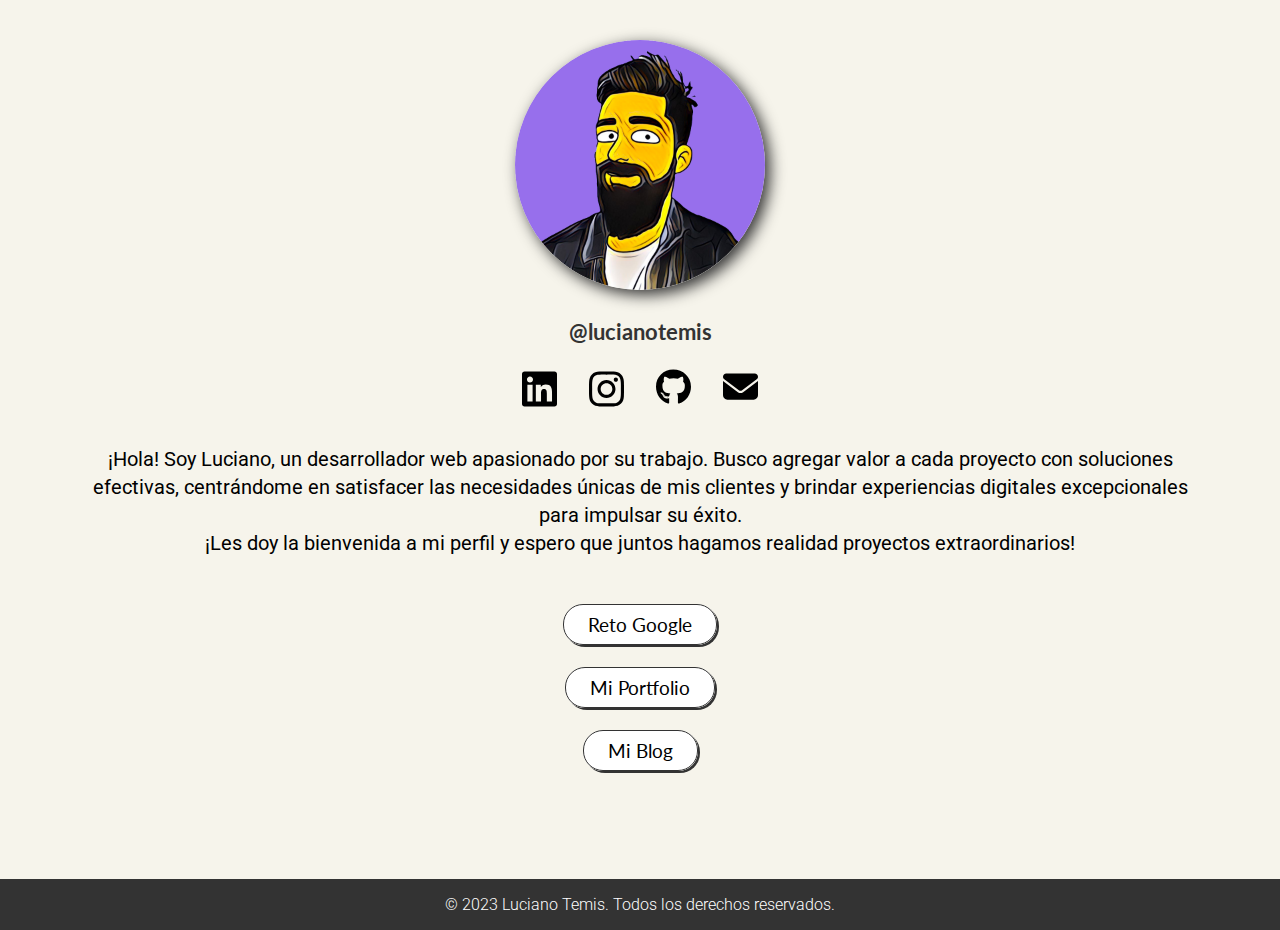
<file: index.html>
<!DOCTYPE html>
<html lang="es">

<head>
    <meta charset="UTF-8">
    <meta name="viewport" content="width=device-width, initial-scale=1.0">
    <title>My Linktree</title>
    <meta name="description" content="My first Linktree">
    <meta name="author" content="Luciano Temis">
    <meta name="keywords" content="HTML, CSS, Linktree, Luciano Temis">
    <meta name="copyright" content="© 2023 Luciano Temis. Todos los derechos reservados.">
    <link rel="icon" href="images/favicon-32x32.png" type="image/x-icon">

    <!-- Open Graph metadata -->
    <meta property="og:title" content="Mi Linktree">
    <meta property="og:description" content="Mi primer Linktree">
    <meta property="og:image" content="images/lucho-simpson-avatar.png">
    <meta property="og:type" content="website">
    <!-- -->

    <!-- Twitter metadata -->
    <meta name="twitter:card" content="summary_large_image">
    <meta name="twitter:title" content="Mi Linktree">
    <meta name="twitter:description" content="Mi primer Linktree">
    <meta nam="twitter:image" content="images/lucho-simpson-avatar.png">
    <!-- -->

    <link rel="stylesheet" href="css/style.css">
    <link rel="preconnect" href="https://fonts.googleapis.com">
    <link rel="preconnect" href="https://fonts.gstatic.com" crossorigin>
    <link href="https://fonts.googleapis.com/css2?family=Lato&family=Roboto:wght@300;400;700&display=swap"
        rel="stylesheet">
</head>

<body>
    <header>
        <div class="header__logo">
            <a href="https://www.instagram.com/lucianotemis/">
                <img src="images/lucho-simpson-avatar--violet.png" alt="Avatar de Lucho">
            </a>
            <h1>
                <a href="https://www.instagram.com/lucianotemis/">
                    @lucianotemis
                </a>
            </h1>
        </div>
        <nav class="header__menu">
            <a href="https://www.linkedin.com/in/lucianotemis/" target="_blank">
                <img src="images/linkedin.svg" alt="Linkedin icon" class="social-link">
            </a>
            <a href="https://www.instagram.com/lucianotemis/" target="_blank">
                <img src="images/instagram.svg" alt="Instagram icon" class="social-link">
            </a>
            <a href="https://github.com/luchotemis" target="_blank">
                <img src="images/github.svg" alt="Github icon" class="social-link">
            </a>
            <a href="mailto:luchotemis@gmail.com">
                <img src="images/envelope-solid.svg" alt="Email icon" class="social-link">
            </a>
        </nav>
    </header>
    <section class="main">

        <p class="description">
            ¡Hola! Soy Luciano, un desarrollador web apasionado por su trabajo. Busco agregar valor a cada proyecto
            con soluciones efectivas, centrándome en satisfacer las necesidades únicas de mis clientes y brindar
            experiencias digitales excepcionales para impulsar su éxito.<br>¡Les doy la bienvenida a mi perfil y
            espero que juntos hagamos realidad proyectos extraordinarios!
        </p>
        <ul class="buttons">
            <li class="buttons__item">
                <a href="reto-google/reto-google.html" target="_blank" class="buttons__link">Reto Google</a>
            </li>
            <li class="buttons__item">
                <a href="blog.html" target="_blank" class="buttons__link">Mi portfolio</a>
            </li>
            <li class="buttons__item">
                <a href="newsletter.html" target="_blank" class="buttons__link">Mi blog</a>
            </li>
        </ul>
    </section>
    <footer itemscope itemtype="https://schema.org/WPFooter">
        <div class="footer__meta--author" itemprop="author" itemscope itemtype="http://schema.org/Person">
            <span itemprop="name">Luciano Temis</span>
            <span itemprop="email">luchotemis@gmail.com</span>
        </div>
        <div class="footer__meta--copyright">
            <span itemprop="name">© <span itemprop="datePublished">2023</span> Luciano Temis. Todos los derechos
                reservados.</span>
        </div>
    </footer>
</body>

</html>
</file>
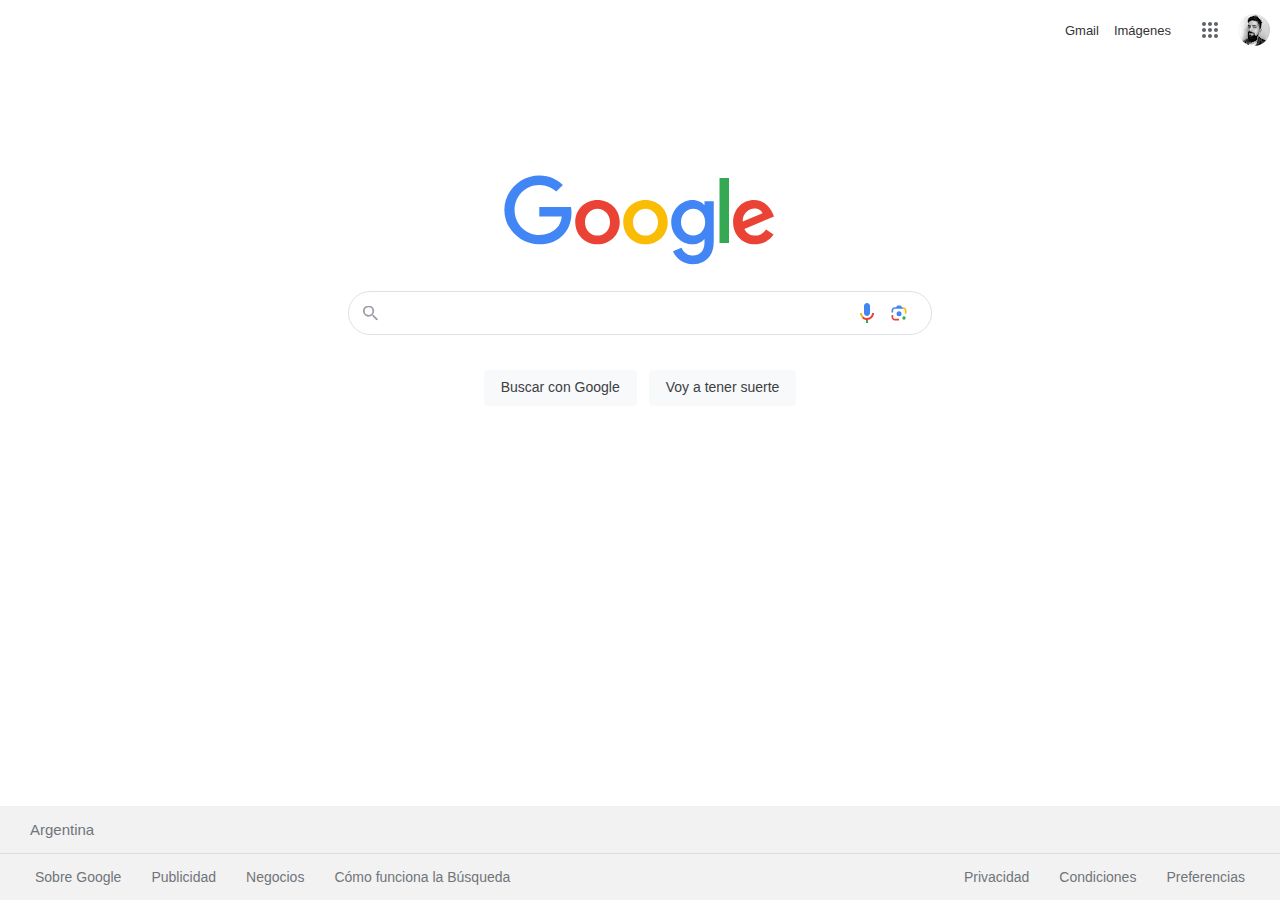
<file: reto-google/reto-google.html>
<!DOCTYPE html>
<html lang="es">

<head>
    <meta charset="UTF-8">
    <meta name="viewport" content="width=device-width, initial-scale=1.0">
    <title>Google</title>
    <meta name="description" content="My first Linktree">
    <meta name="author" content="Luciano Temis">
    <link rel="icon" href="../images/Google-favicon.png" type="image/x-icon">

    <!-- Open Graph metadata -->
    <meta property="og:title" content="Google">
    <meta property="og:description" content="Google clone">
    <meta property="og:image" content="images/Google-favicon.png">
    <meta property="og:type" content="website">
    <!-- -->

    <!-- Twitter metadata -->
    <meta name="twitter:card" content="summary_large_image">
    <meta name="twitter:title" content="Google">
    <meta name="twitter:description" content="Google clone">
    <meta nam="twitter:image" content="images/Google-favicon.png">
    <!-- -->

    <link rel="stylesheet" href="../css/style.css">
    <link rel="preconnect" href="https://fonts.googleapis.com">
    <link rel="preconnect" href="https://fonts.gstatic.com" crossorigin>
    <link href="https://fonts.googleapis.com/css2?family=Lato&family=Roboto:wght@300;400;700&display=swap"
        rel="stylesheet">
</head>

<body class="reto-google">
    <header>
        <nav>
            <a href="https://mail.google.com/" class="nav__link text">Gmail</a>
            <a href="https://www.google.com/imghp" class="nav__link text">Imágenes</a>
            <div class="nav__link apps">
                <svg class="apps__icon" focusable="false" viewBox="0 0 24 24">
                    <path
                        d="M6,8c1.1,0 2,-0.9 2,-2s-0.9,-2 -2,-2 -2,0.9 -2,2 0.9,2 2,2zM12,20c1.1,0 2,-0.9 2,-2s-0.9,-2 -2,-2 -2,0.9 -2,2 0.9,2 2,2zM6,20c1.1,0 2,-0.9 2,-2s-0.9,-2 -2,-2 -2,0.9 -2,2 0.9,2 2,2zM6,14c1.1,0 2,-0.9 2,-2s-0.9,-2 -2,-2 -2,0.9 -2,2 0.9,2 2,2zM12,14c1.1,0 2,-0.9 2,-2s-0.9,-2 -2,-2 -2,0.9 -2,2 0.9,2 2,2zM16,6c0,1.1 0.9,2 2,2s2,-0.9 2,-2 -0.9,-2 -2,-2 -2,0.9 -2,2zM12,8c1.1,0 2,-0.9 2,-2s-0.9,-2 -2,-2 -2,0.9 -2,2 0.9,2 2,2zM18,14c1.1,0 2,-0.9 2,-2s-0.9,-2 -2,-2 -2,0.9 -2,2 0.9,2 2,2zM18,20c1.1,0 2,-0.9 2,-2s-0.9,-2 -2,-2 -2,0.9 -2,2 0.9,2 2,2z">
                    </path>
                </svg>
                <ul class="apps-menu">
                    <li class="apps-menu__item">
                        <a href="https://myaccount.google.com/">
                            <img src="../images/lucho-avatar.png" alt="">
                            <span>Cuenta</span></a>
                    </li>
                    <li class="apps-menu__item"><a href="https://myaccount.google.com/"><img src="../images/google_brand_icon.svg"
                                alt=""><span>Búsqueda</span></a></li>
                    <li class="apps-menu__item"><a href="https://www.google.com/business/"><img src="../images/google_brand_icon.svg"
                                alt=""><span>Administrador del Perfil de Negocio</span></a></li>
                    <li class="apps-menu__item"><a href="https://www.google.com/maps/"><img src="../images/maps_icon.svg"
                                alt=""><span>Maps</span></a></li>
                    <li class="apps-menu__item"><a href="https://www.youtube.com/"><img src="../images/youtube_icon.svg"
                                alt=""><span>YouTube</span></a></li>
                    <li class="apps-menu__item"><a href="https://play.google.com/store/"><img src="../images/play_icon.svg"
                                alt=""><span>Play</span></a></li>
                    <li class="apps-menu__item"><a href="https://news.google.com/"><img src="../images/google_brand_icon.svg"
                                alt=""><span>Noticias</span></a></li>
                    <li class="apps-menu__item"><a href="https://mail.google.com/"><img src="../images/google_brand_icon.svg" alt=""><span>Gmail</span></a>
                    </li>
                    <li class="apps-menu__item"><a href="https://meet.google.com/"><img src="../images/google_brand_icon.svg" alt=""><span>Meet</span></a>
                    </li>
                    <li class="apps-menu__item"><a href="https://mail.google.com/chat/"><img src="../images/google_brand_icon.svg"
                                alt=""><span>Chat</span></a></li>
                    <li class="apps-menu__item"><a href="https://contacts.google.com/"><img src="../images/google_brand_icon.svg"
                                alt=""><span>Contactos</span></a></li>
                    <li class="apps-menu__item"><a href="https://drive.google.com/drive"><img src="../images/google_brand_icon.svg"
                                alt=""><span>Drive</span></a></li>
                    <li class="apps-menu__item"><a href="https://calendar.google.com/"><img src="../images/google_brand_icon.svg"
                                alt=""><span>Calendario</span></a></li>
                    <li class="apps-menu__item"><a href="https://translate.google.com/"><img src="../images/google_brand_icon.svg"
                                alt=""><span>Traductor</span></a></li>
                    <li class="apps-menu__item"><a href="https://photos.google.com/"><img src="../images/google_brand_icon.svg"
                                alt=""><span>Fotos</span></a></li>
                    <li class="apps-menu__item"><a href="https://myadcenter.google.com/"><img src="../images/google_brand_icon.svg" alt=""><span>Mi centro
                                de anuncios</span></a></li>
                    <li class="apps-menu__item"><a href="https://shopping.google.com/"><img src="../images/google_brand_icon.svg"
                                alt=""><span>Shopping</span></a></li>
                </ul>
            </div>
            
            <a href="https://accounts.google.com/SignOutOptions" class="header__logo-link">
                <img src="../images/lucho-avatar.png" alt="User logo">
            </a>

        </nav>
    </header>
    <section class="main">
        <h1 class="main__title--hidden">
            Google
        </h1>
        <div class="main__logo">
            <img src="../images/google_logo.svg" alt="Google logo">
        </div>
        <div class="main__search">
            <form id="search">
                <div class="input__container">
                    <span class="input__icon input__icon--left">
                        <img src="../images/magnifier.svg" alt="Magnifier icon">
                    </span>
                    <input type="text" name="search" class="main__search-input">
                    <span class="input__icon input__icon--right">
                        <img src="../images/voice.svg" alt="Voice icon">
                    </span>
                    <span class="input__icon input__icon--right--two">
                        <img src="../images/camera.svg" alt="Camera icon">
                    </span>
                </div>
                <div class="main__search-buttons-container">
                    <input type="submit" value="Buscar con Google" class="main__search-button">
                    <input type="submit" value="Voy a tener suerte" class="main__search-button">
                </div>
            </form>
            <div class="main__search-history">

            </div>
        </div>
    </section>
    <footer itemscope itemtype="https://schema.org/WPFooter">
        <div class="footer__bar--top">
            <h6 class="footer__bar__country">Argentina</h6>
        </div>
        <div class="footer__bar--bottom">
            <ul class="footer__links--left">
                <li><a href="https://about.google/">Sobre Google</a></li>
                <li><a
                        href="https://about.google/?utm_source=google-AR&utm_medium=referral&utm_campaign=hp-footer&fg=1">Publicidad</a>
                </li>
                <li><a href="https://smallbusiness.withgoogle.com/intl/es-419_ar/">Negocios</a></li>
                <li><a href="https://www.google.com/search/howsearchworks/?fg=1">Cómo funciona la Búsqueda</a></li>
            </ul>
            <ul class="footer__links--right">
                <li><a href="https://policies.google.com/privacy?hl=es-419&fg=1">Privacidad</a></li>
                <li><a href="https://policies.google.com/terms?hl=es-419&fg=1">Condiciones</a></li>
                <li><a href="#">Preferencias</a></li>
            </ul>
        </div>
        <div class="footer__meta--author" itemprop="author" itemscope itemtype="http://schema.org/Person">
            <span itemprop="name">Luciano Temis</span>
            <span itemprop="email">luchotemis@gmail.com</span>
        </div>
        <div class="footer__meta--copyright">
            <span itemprop="name">© <span itemprop="datePublished">2023</span> Luciano Temis. Todos los derechos
                reservados.</span>
        </div>
    </footer>
</body>

</html>
</file>
<file: css/style.css>
* {
    max-width: 100%;
}

html * {
    box-sizing: border-box;
    margin: 0;
    padding: 0;
    text-decoration: none;
    color: #333;
}

body {
    background-color: #F6F4EB;
}

/* STARTING HEADER STYLES */

header {
    padding: 2.5rem 3rem 1rem;   
}

header .header__logo {
    max-width: 250px;
    margin: auto;
}

header .header__logo h1 {
    text-align: center;
    margin-top: 1.5rem;
    font-size: clamp(1.375rem, 1.5vw, 1.75rem);
    font-family: 'Lato', sans-serif;
}

header .header__logo h1 a {
    transition: color 0.3s ease-in-out;
}

header .header__logo h1 a:hover {
    color: #976fec;
    transition: color 0.3s ease-in-out;
}

header .header__logo img {
    box-shadow: #333 5px 5px 15px; 
    border-radius: 50%;
}

header .header__logo img {
    transition: box-shadow 0.3s ease-in-out;
}

header .header__logo img:hover {
    box-shadow: #976fec 5px 5px 20px;
    transition: box-shadow 0.3s ease-in-out;    
}

.header__menu {
    display: flex;
    justify-content: center;
    gap: 2rem;
    margin-top: 1.5rem;
}

.header__menu a {
    width: 100%;
    height: 100%;
    max-width: 35px;
}

.header__menu .social-link {
    transition: filter 0.3s ease-in-out;
}

.header__menu .social-link:hover {
    filter: brightness(0) saturate(100%) invert(49%) sepia(21%) saturate(4426%) hue-rotate(227deg) brightness(98%) contrast(89%);
    transition: filter 0.3s ease-in-out;
}

/* ENDING HEADER STYLES */

/* STARTING MAIN SECTION STYLES */

.main{
    padding: 1rem 3rem 1rem;
    min-height: 50vh;
}

.main .description {
    text-align: center;
    margin-top: 1rem;
    font-size: clamp(1.25rem, 1.5vw, 1.5rem);
    font-family: 'Roboto', sans-serif;
    line-height: 1.4;
    color: #000;
    max-width: 96%;
    margin: 0 auto;
}

.main .buttons {
    margin-top: 3.5rem;
    display: flex;
    flex-direction: column;
    align-items: center;
    gap: 2.5rem;
    margin-bottom: 1rem;
}

.main .buttons .buttons__item {
    list-style: none;
}

.main .buttons .buttons__item .buttons__link {
    background-color: #fff ;
    padding: 0.5rem 1.5rem;
    border: 1px solid #333;
    box-shadow: #333 2px 2px 0px;
    text-decoration: none;
    text-transform: capitalize;
    font-size: clamp(1.125rem, 1.5vw, 1.375rem);
    color: #000;
    font-family: 'Lato', sans-serif;
    transition: background-color 0.3s ease-in-out;
    border-radius: 20px;
}

.main .buttons .buttons__item .buttons__link:hover {
    background-color: #333;
    box-shadow: #333 2px 2px 0px;
    color: #fff;
    transition: all 0.3s ease-in-out;
}

/* ENDING MAIN SECTION STYLES */

/* STARTING FOOTER STYLES */

footer {
    margin-top: auto;
    display: flex;
    justify-content: center;
    background: #333;
    width: 100%;
    padding: 1rem;
    position: relative;
    bottom: 0;
}

footer .footer__meta--author {
    display: none;
}

footer .footer__meta--copyright {
    display: flex;
}

footer .footer__meta--copyright span {
    color: #fff;
    font-size: clamp(.875rem, 1.5vw, 1rem);
    font-weight: 300;
    font-family: 'Roboto', sans-serif;
}

/* ENDING FOOTER STYLES */

/***************** RETO GOOGLE *****************/

.reto-google {
    background: #fff;
    display: flex;
    flex-direction: column; /* Alinear los elementos verticalmente */
    height: 100vh; 
}

/* Reto Google Header */

.reto-google header {
    padding: 6px;
}

.reto-google header nav {
    display: flex;
    align-items: center;
    justify-content: flex-end;
    width: 100%;
    min-height: 48px;
}

.reto-google .nav__link {
    display: flex;
    align-items: center;
}

.reto-google .nav__link.text {
    margin-right: 15px;
}

.reto-google header nav a {
    font-size: 13px;
    line-height: 27px;
    font-family: arial,sans-serif;
}

.reto-google header nav a:hover {
    text-decoration: underline;
}

.reto-google header .apps-menu {
    display: none;
}

.reto-google .nav__link.apps:hover .apps-menu {
    display: flex;
    gap: .5rem;
    background-color: rgb(248, 250, 253);
    position: absolute;
    top: 140%;
    right: 5%;
    min-width: 340px;
    flex-wrap: wrap;
    gap: 1rem;
    border-radius: 24px 24px 4px 4px;
    z-index: 2;
    padding: 24px 20px;
    justify-content: center;
}

.reto-google .nav__link.apps:hover .apps-menu .apps-menu__item {
    padding: 8px 0;
    list-style: none;
    width: 100%;
    height: 100%;
    max-width: 76px;
    max-height: 76px;
}

.reto-google .nav__link.apps:hover .apps-menu .apps-menu__item a {
    display: flex;
    gap: .5rem;
    flex-direction: column;
    align-items: center;
    justify-content: center;
    text-align: center;
    color: rgb(32,33,36);
    font-family: "Google Sans",Roboto,Helvetica,Arial,sans-serif;
    font-size: 14px;
    letter-spacing: .09px;
    line-height: 18px;
    overflow: hidden;
    text-overflow: ellipsis;
    white-space: nowrap;
}

.reto-google .nav__link.apps:hover .apps-menu .apps-menu__item img {
    width: 100%;
    height: 100%;
    max-width: 24px;
    max-height: 24px;
}

.reto-google .header__logo-link {
    display: flex;
    max-width: 40px;
    max-height: 40px;
    border-radius: 50%;
}

.reto-google .header__logo-link:hover {
    background-color: rgba(60,64,67,.08);
}

.reto-google .header__logo-link img {
    border-radius: 50%;
    padding: 4px;
}

.reto-google header .apps {
    margin: 4px;
    padding: 8px;
    border-radius: 50%;
    position: relative;
}

.reto-google header .apps:hover {
    background-color: rgba(60,64,67,.08);
}

.reto-google header .apps__icon {
    color: #5f6368;
    fill: #5f6368;
    opacity: 1;
    width: 100%;
    max-width: 24px;
    max-height: 24px;
}

/* Reto Google Main */

.reto-google .main {
    display: flex;
    flex-direction: column;
    align-items: center;
    width: 100%;
    margin: auto;
}

.reto-google .main .main__title--hidden {
    display: none;
}

.reto-google .main .main__search {
    padding: 20px;
    width: 100%;
    display: flex;
    justify-content: center;
}

.reto-google .main .main__search form {
    width: 100%;
    display: flex;
    align-items: center;
    flex-direction: column;
    max-width: 584px;
    position: relative;
}

.reto-google .main .main__search form .input__container {
    display: flex;
    width: 100%;
    position: relative;
}

.reto-google .main .main__search form .input__container .input__icon {
    display: flex;
    align-items: center;
    position: absolute;
}

.reto-google .main .main__search form .input__container .input__icon.input__icon--left {
    left: 2.5%;
    top: 50%;
    transform: translateY(-50%);
    max-width: 15px;
    max-height: 15px;
}

.reto-google .main .main__search form .input__container .input__icon.input__icon--right {
    right: 10%;
    top: 50%;
    transform: translateY(-50%);
    width: 100%;
    height: 100%;
    max-width: 14px;
    max-height: 14px;
}

.reto-google .main .main__search form .input__container .input__icon.input__icon--right--two {
    right: 4%;
    top: 50%;
    transform: translateY(-50%);
    width: 100%;
    height: 100%;
    max-width: 20px;
    max-height: 20px;
}

.reto-google .main [name="search"] {
    border-radius: 24px;
    border: 1px solid #dfe1e5;
    min-height: 44px;
    padding: 0;
    margin: 0 auto;
    width: 100%;
    padding-left: 2.5rem;
}

.reto-google .main [name="search"]:hover {
    background-color: #fff;
    box-shadow: 0 1px 6px rgba(32,33,36,.28);
    border-color: rgba(223,225,229,0);
}

.reto-google .main [name="search"]:focus {
    outline: none;
}

.reto-google .main__search-buttons-container {
    margin-top: 1.5rem;
}

.reto-google .main__search-buttons-container .main__search-button {
    background-color: #f8f9fa;
    border: 1px solid #f8f9fa;
    border-radius: 4px;
    color: #3c4043;
    font-family: arial,sans-serif;
    font-size: 14px;
    margin: 11px 4px;
    padding: 0 16px;
    line-height: 27px;
    min-height: 36px;
    min-width: 54px;
    text-align: center;
    cursor: pointer;
}

.reto-google .main__search-buttons-container .main__search-button:hover {
    box-shadow: 0 1px 1px rgba(0,0,0,.1);
    background-color: #f8f9fa;
    border: 1px solid #dadce0;
    color: #202124;
}

/* Reto Google Footer */

.reto-google .footer__meta--author,
.reto-google .footer__meta--copyright {
    display: none;
}

.reto-google footer {
    background: #f2f2f2;
    display: flex;
    flex-direction: column;
    padding: 0;
}

.reto-google footer li {
    list-style: none;
    text-decoration: none;
    font-family: arial,sans-serif;
    font-size: 14px;
    font-weight: 400;
    color: #70757a;
    padding: 0;
}

.reto-google footer a {
    list-style: none;
    text-decoration: none;
    font-family: arial,sans-serif;
    font-size: 14px;
    font-weight: 400;
    color: #70757a;
    padding: 0;
}

.reto-google footer a:hover {
    text-decoration: underline;
    cursor: pointer;
}

.reto-google footer h6 {
    font-family: arial,sans-serif;
    font-size: 15px;
    color: #70757a;
    font-weight: 400;
}

.reto-google footer a {
    text-decoration: none;
}

.reto-google footer .footer__bar--top {
    padding: 15px 30px;
    border-bottom: 1px solid #dadce0;
    display: flex;
}

.reto-google footer .footer__bar--bottom {
    display: flex;
    flex-wrap: wrap;
    justify-content: space-between;
    padding: 0 20px;
}

.reto-google footer .footer__bar--bottom ul {
    display: flex;
}

.reto-google footer .footer__bar--bottom ul li {
    padding: 15px;
}


/***************** ENDING RETO GOOGLE *****************/
</file>
